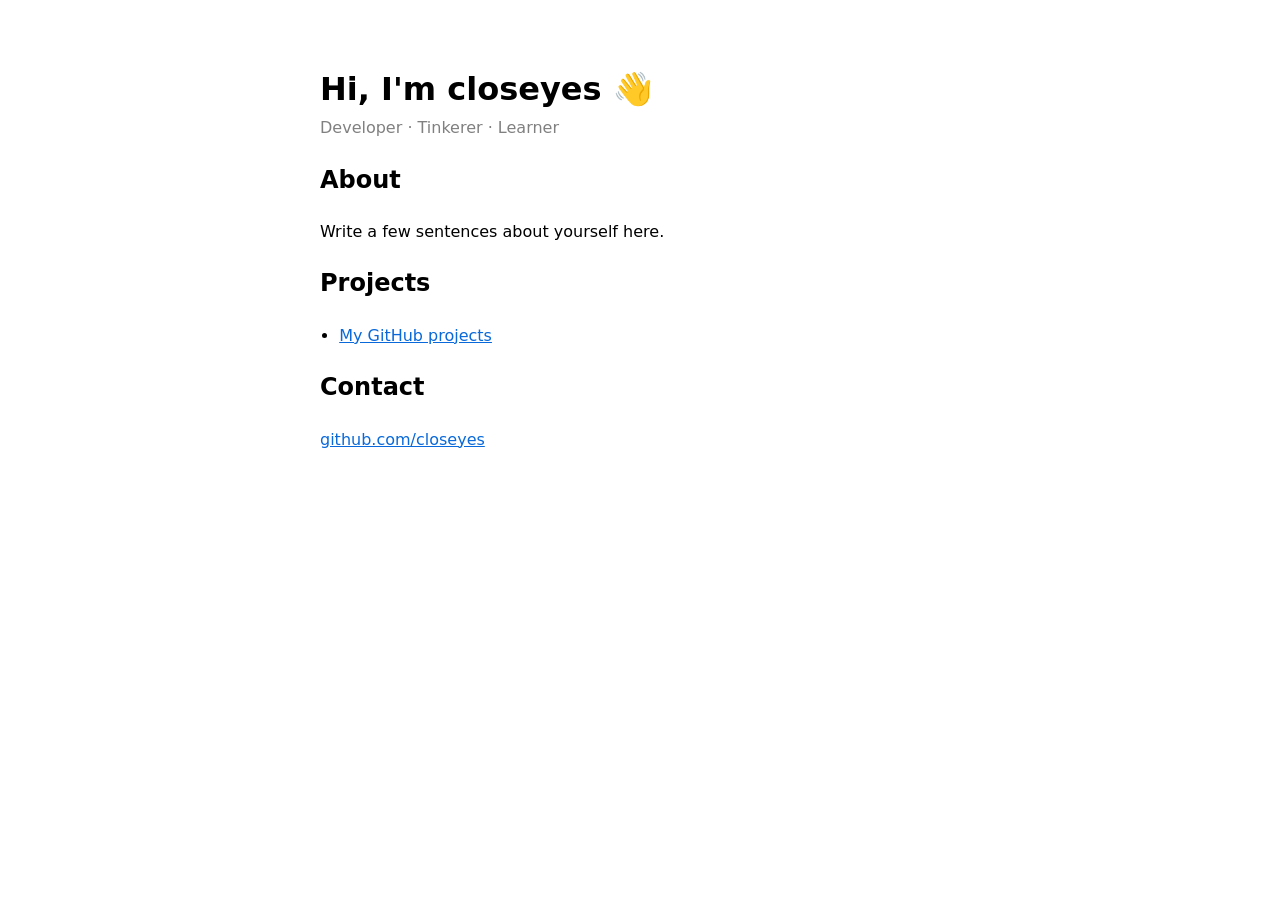
<file: index.html>
<!DOCTYPE html>
<html lang="en">
<head>
  <meta charset="utf-8">
  <meta name="viewport" content="width=device-width, initial-scale=1">
  <title>closeyes – Personal Page</title>
  <style>
    :root { color-scheme: light dark; }
    body { font-family: system-ui, sans-serif; max-width: 640px; margin: 4rem auto; padding: 0 1rem; line-height: 1.6; }
    h1 { margin-bottom: 0; }
    .tag { color: gray; margin-top: 0; }
    a { color: #0969da; }
    ul { padding-left: 1.2rem; }
  </style>
</head>
<body>
  <h1>Hi, I'm closeyes 👋</h1>
  <p class="tag">Developer · Tinkerer · Learner</p>
  <h2>About</h2>
  <p>Write a few sentences about yourself here.</p>
  <h2>Projects</h2>
  <ul>
    <li><a href="https://github.com/closeyes">My GitHub projects</a></li>
  </ul>
  <h2>Contact</h2>
  <p><a href="https://github.com/closeyes">github.com/closeyes</a></p>
</body>
</html>
</file>
